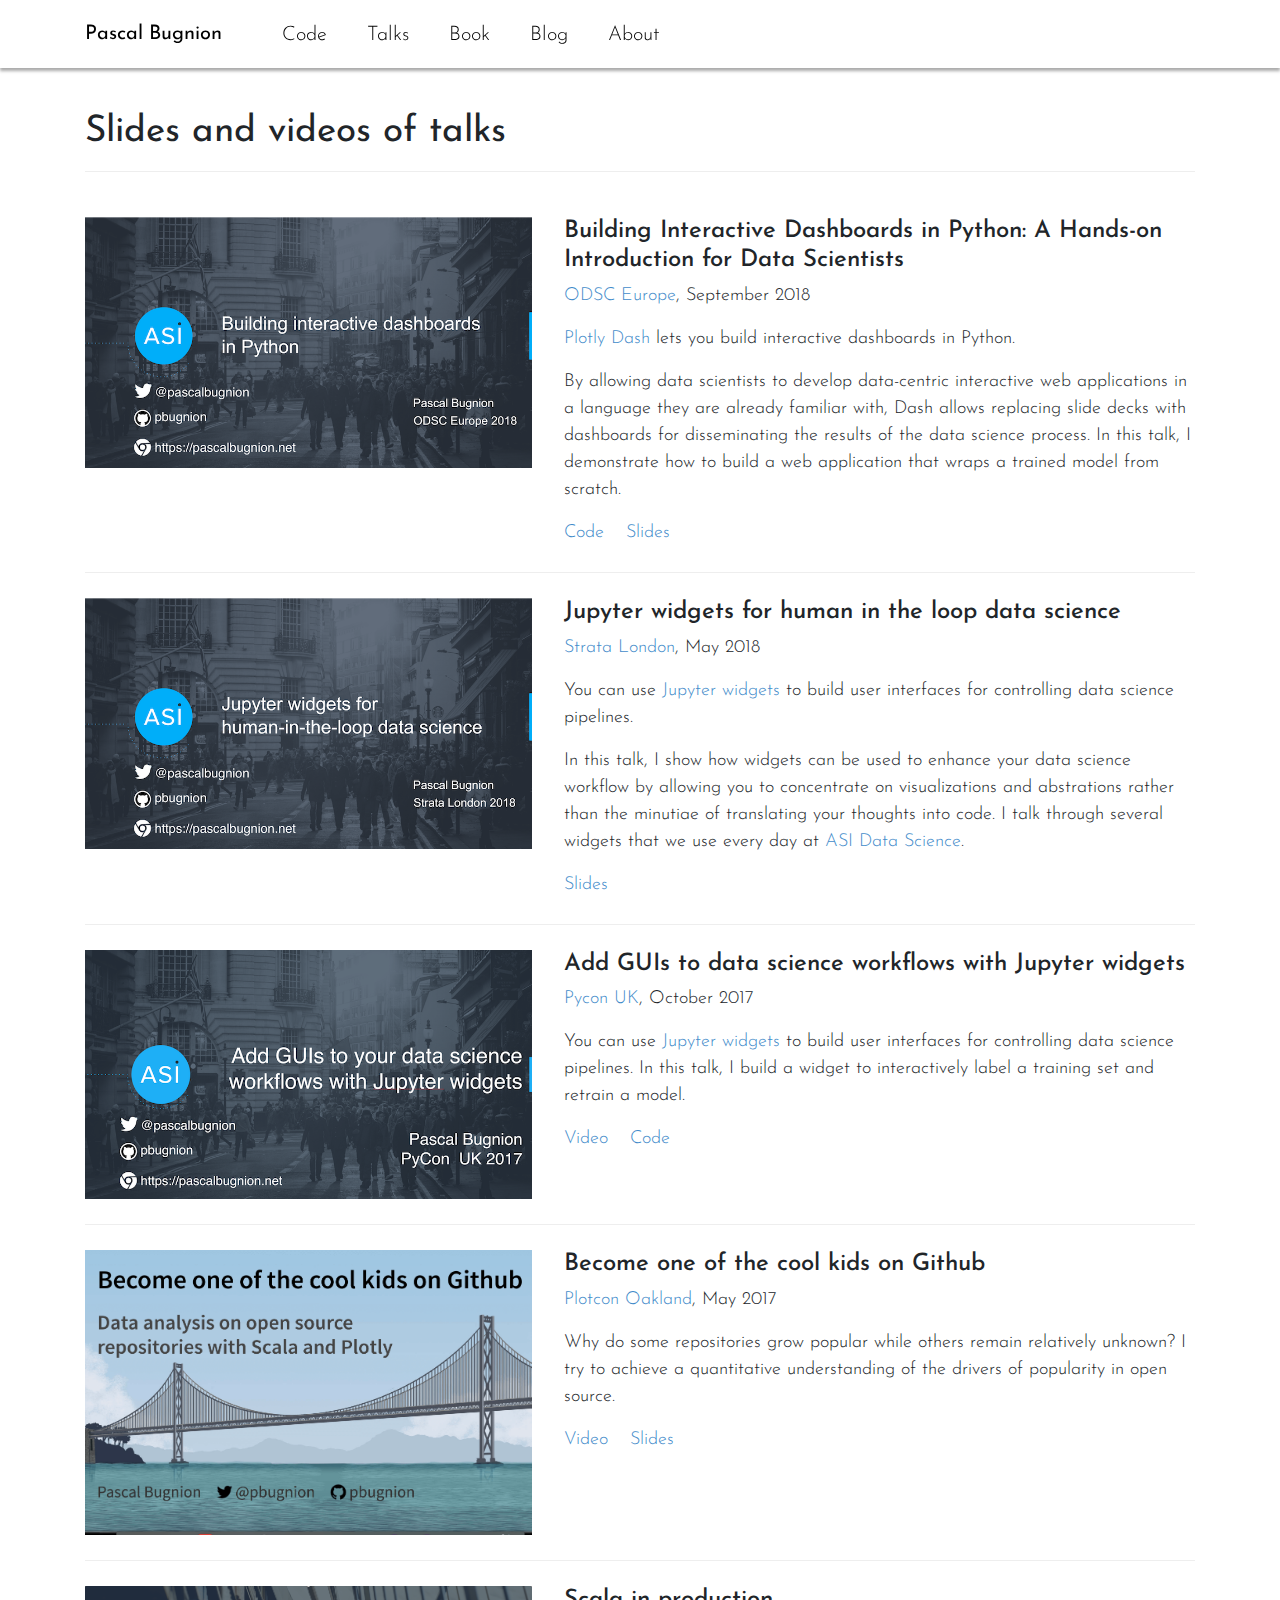
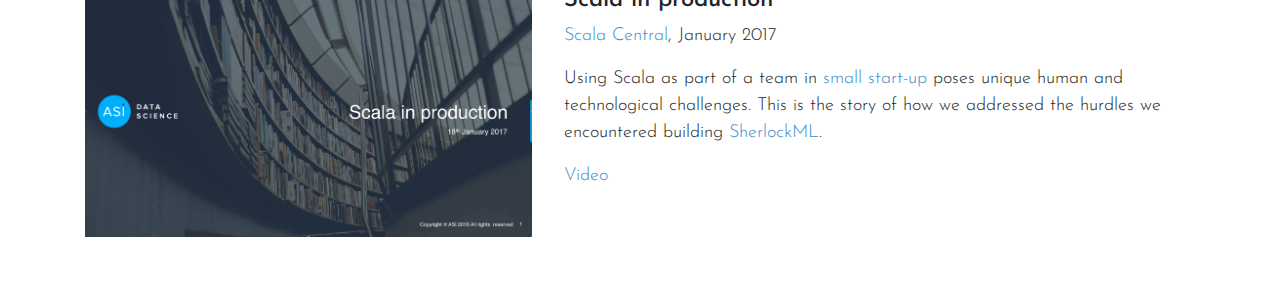
<file: src/talks.html>
<!DOCTYPE html>
<html lang="en">
  <head>
    <meta charset="utf-8">
    <meta name="viewport" content="width=device-width, initial-scale=1">
    <link rel="icon" href="/favicon.ico" type="image/x-icon" />

    <title>Pascal Bugnion - Talks</title>

    <meta name="description" content="Slides and videos for talks that Pascal Bugnion has given." />

    <!-- Twitter Bootstrap and its dependencies (jQuery and Popper for tooltips) -->
    <script src="https://code.jquery.com/jquery-3.2.1.slim.min.js" integrity="sha384-KJ3o2DKtIkvYIK3UENzmM7KCkRr/rE9/Qpg6aAZGJwFDMVNA/GpGFF93hXpG5KkN" crossorigin="anonymous"></script>
    <link rel="stylesheet" href="https://stackpath.bootstrapcdn.com/bootstrap/4.4.1/css/bootstrap.min.css" integrity="sha384-Vkoo8x4CGsO3+Hhxv8T/Q5PaXtkKtu6ug5TOeNV6gBiFeWPGFN9MuhOf23Q9Ifjh" crossorigin="anonymous">
    <script src="https://stackpath.bootstrapcdn.com/bootstrap/4.4.1/js/bootstrap.min.js" integrity="sha384-wfSDF2E50Y2D1uUdj0O3uMBJnjuUD4Ih7YwaYd1iqfktj0Uod8GCExl3Og8ifwB6" crossorigin="anonymous"></script>

    <!-- Google analytics -->
    <script src="google-analytics.js"></script>

    <!-- Fonts -->
    <link href='https://fonts.googleapis.com/css?family=Josefin+Sans:300,400' rel='stylesheet' type='text/css'>

    <!-- Customised stylesheets -->
    <link href="main.css" rel="stylesheet">

    <style>
      .presentation-thumbnail {
        max-width: 100%;
        width: 100%;
      }

      .talk-row {
        padding-top: 25px;
        padding-bottom: 25px;
      }

     .talk-row:not(:last-child) {
        border-bottom: 1px solid #eee;
     }

     .slide-title {
       padding-top: 0;
       margin-top: 0;
       font-size: 24px;
     }

     .no-left-padding {
       padding-left: 0 !important;
     }
    </style>

  </head>

  <body>

    <nav class="navbar navbar-expand-md navbar-light fixed-top" id="top-navbar">
      <div class="container">
        <a class="navbar-brand" href="/index.html">Pascal Bugnion</a>
        <button class="navbar-toggler" type="button" data-toggle="collapse" data-target="#navbar-navigation">
          <span class="navbar-toggler-icon"></span>
        </button>
        <div class="collapse navbar-collapse" id="navbar-navigation">
          <ul class="navbar-nav">
            <li class="nav-item"><a href="code.html" class="nav-link">Code</a></li>
            <li class="nav-item active"><a href="#" class="nav-link">Talks</a></li>
            <li class="nav-item"><a href="http://www.scala4datascience.com" class="nav-link">Book</a></li>
            <li class="nav-item"><a href="blog/index.html" class="nav-link">Blog</a></li>
            <li class="nav-item"><a href="contact.html" class="nav-link">About</a></li>
          </ul>
        </div>
      </div>
    </nav>

    <div class="container content-container">

      <div class="page-header">
        <h1>Slides and videos of talks</h1>
      </div>

      <div class="row talk-row no-gutters">
        <div class="d-none d-lg-block col-lg-5 pr-lg-3">
          <img src="img/talks-odsc-2018.png" class="presentation-thumbnail" alt="Add GUIs to data science workflows with Jupyter wigets"/>
        </div>
        <div class="col-lg-7 pl-lg-3">
          <h3 class="slide-title">Building Interactive Dashboards in Python: A Hands-on Introduction for Data Scientists</h3>
          <p><a href="https://odsc.com/london/">ODSC Europe</a>, September 2018</p>
          <p><a href="https://plot.ly/products/dash/">Plotly Dash</a> lets you build interactive dashboards in Python.</p>
          <p>By allowing data scientists to develop data-centric
            interactive web applications in a language they are
            already familiar with, Dash allows replacing slide decks
            with dashboards for disseminating the results of the data
            science process. In this talk, I demonstrate how to build
            a web application that wraps a trained model from scratch.
          </p>
          <div class="link-array">
            <a href="https://github.com/pbugnion/tweets-sentiment-analysis-demo-app" target="_blank">Code</a>
            <a href="https://www.slideshare.net/PascalBugnion/building-interactive-dashboards-with-python" target="_blank">Slides</a>
          </div>
        </div>
      </div>

      <div class="row talk-row no-gutters">
        <div class="d-none d-lg-block col-lg-5 pr-lg-3">
          <a href="https://www.youtu.be/qAF-WCF_aSM">
            <img src="img/talks-strata-2018.png" class="presentation-thumbnail" alt="Add GUIs to data science workflows with Jupyter wigets"/>
          </a>
        </div>
        <div class="col-lg-7 pl-lg-3">
          <h3 class="slide-title">Jupyter widgets for human in the loop data science</h3>
          <p><a href="https://conferences.oreilly.com/strata/strata-eu">Strata London</a>, May 2018</p>
          <p>You can use <a href="https://ipywidgets.readthedocs.io/en/latest/">Jupyter widgets</a> to build user interfaces for controlling data science pipelines.</p>
	  <p>In this talk, I show how widgets can be used to enhance your data science workflow by allowing you to concentrate on visualizations and abstrations rather than the minutiae of translating your thoughts into code. I talk through several widgets that we use every day at <a href="https://www.asidatascience.com">ASI Data Science</a>.</p>
          <div class="link-array">
            <a href="https://www.slideshare.net/PascalBugnion/jupyter-widgets-for-human-in-the-loop-data-science" target="_blank">Slides</a>
          </div>
        </div>
      </div>

      <div class="row talk-row no-gutters">
        <div class="d-none d-lg-block col-lg-5 pr-lg-3">
          <a href="https://www.youtu.be/qAF-WCF_aSM">
            <img src="img/talks-pycon-2017.png" class="presentation-thumbnail" alt="Add GUIs to data science workflows with Jupyter wigets"/>
          </a>
        </div>
        <div class="col-lg-7 pl-lg-3">
          <h3 class="slide-title">Add GUIs to data science workflows with Jupyter widgets</h3>
          <p><a href="http://2017.pyconuk.org/">Pycon UK</a>, October 2017</p>
          <p>You can use <a href="https://ipywidgets.readthedocs.io/en/latest/">Jupyter widgets</a> to build user interfaces for controlling data science pipelines. In this talk, I build a widget to interactively label a training set and retrain a model.</p>
          <div class="link-array">
            <a href="https://www.youtube.com/watch?v=qAF-WCF_aSM">Video</a>
            <a href="https://github.com/pbugnion/jupyter-widgets-for-data-science-guis">Code</a>
          </div>
        </div>
      </div>

      <div class="row talk-row no-gutters">
        <div class="d-none d-lg-block col-lg-5 pr-lg-3">
          <a href="http://scala-plotly-client-example.com.s3-website-eu-west-1.amazonaws.com/#/1">
            <img src="img/talks-plotcon.png" class="presentation-thumbnail" alt="Become one of the cool kids on Github"/>
          </a>
        </div>
        <div class="col-lg-7 pl-lg-3">
          <h3 class="slide-title">Become one of the cool kids on Github</h3>
          <p><a href="https://plotcon.plot.ly">Plotcon Oakland</a>, May 2017</p>
          <p>
            Why do some repositories grow popular while others remain relatively unknown? I try to achieve a quantitative understanding of the drivers of popularity in open source.
          </p>
          <div class="link-array">
            <a href="https://www.youtube.com/watch?v=Q3Pg1NFCNwQ&t=1s">Video</a>
            <a href="http://scala-plotly-client-example.com.s3-website-eu-west-1.amazonaws.com/#/1">Slides</a>
          </div>
        </div>
      </div>


      <div class="row talk-row no-gutters">
        <div class="d-none d-lg-block col-lg-5 pr-lg-3">
          <a href="https://www.youtube.com/watch?v=buGcwOWyRLo">
            <img src="img/talks-scala4humans.png" class="presentation-thumbnail"/>
          </a>
        </div>
        <div class="col-lg-7 pl-lg-3">
          <h3 class="slide-title">Scala in production</h3>
          <p><a href="https://www.meetup.com/Scala-Central/">Scala Central</a>, January 2017</p>
          <p>
            Using Scala as part of a team in <a href="https://asidatascience.com">small start-up</a> poses unique human and technological challenges. This is the story of how we addressed the hurdles we encountered building <a href="https://sherlockml.com">SherlockML</a>.
          </p>
          <p><a href="https://www.youtube.com/watch?v=buGcwOWyRLo">Video</a></p>
        </div>
      </div>

    </div><!-- /.container -->


  </body>
</html>
</file>
<file: src/main.css>
body {
    font-family : 'Josefin Sans', sans-serif ;
    font-weight : 300 ;
}

h1 {
    font-family : 'Josefin Sans', sans-serif ;
    font-weight : 400 ;
}

h2 {
    font-weight : 400 ;
    padding-bottom : 0.3em ;
}

a {
    color: #428bca;
}

.lead {
    font-size : 1.2em ;
}

.content-container {
    padding-top: 110px;
    font-size : 18px ;
    padding-bottom : 2em ;
}

.link-array a + a {
    padding: 1rem;
}

/* Page headers */

.page-header {
    border-bottom: 1px solid #eee;
    margin-bottom: 20px;
    padding-bottom: 9px;
}

.page-header h1 {
    font-size: 2.3rem;
}

/* Navbar */

#top-navbar {
    font-size : 20px ;
    background-color : white ;
    box-shadow : 0px 3px 3px #aaa ;

    /* Override base navbar padding so container controls size.
       Only affects xs- screens. */
    padding-left: 0;
    padding-right: 0;
}

#top-navbar .container {
    padding: 0;
}

#top-navbar .navbar-brand {
    font-size : 20px ;
    font-weight : 400 ;
    color : black ;
    padding-top : 8px ;
    padding-bottom : 8px ;
    padding-left: 15px;
    padding-right: 15px;
    border-radius : 5px ;
    margin-right : 20px ;
}


#top-navbar a.nav-link  {
    color : black ;
    border-radius : 5px ;
    padding-top : 12px ;
    padding-bottom : 10px ;
    padding-left: 15px;
    padding-right: 15px;
    margin-left: 10px;
}

#top-navbar a.nav-link:hover,
#top-navbar a.nav-link:focus,
#top-navbar a.navbar-brand:hover,
#top-navbar a.navbar-brand:focus {
    color : white ;
    background-color : #222 ;

}

#top-navbar .navbar-toggler {
    border: 0;
}

#top-navbar .navbar-toggler:hover {
    background-color: black;
}

#top-navbar .navbar-toggler:focus {
    outline: none;
}

#top-navbar .navbar-toggler:hover .navbar-toggler-icon {
    background-image: url("data:image/svg+xml,%3Csvg viewBox='0 0 32 32' xmlns='http://www.w3.org/2000/svg'%3E%3Cpath stroke='rgb(255,255,255)' stroke-width='2' stroke-linecap='round' stroke-miterlimit='10' d='M4 8h24M4 16h24M4 24h24'/%3E%3C/svg%3E");
}
</file>
